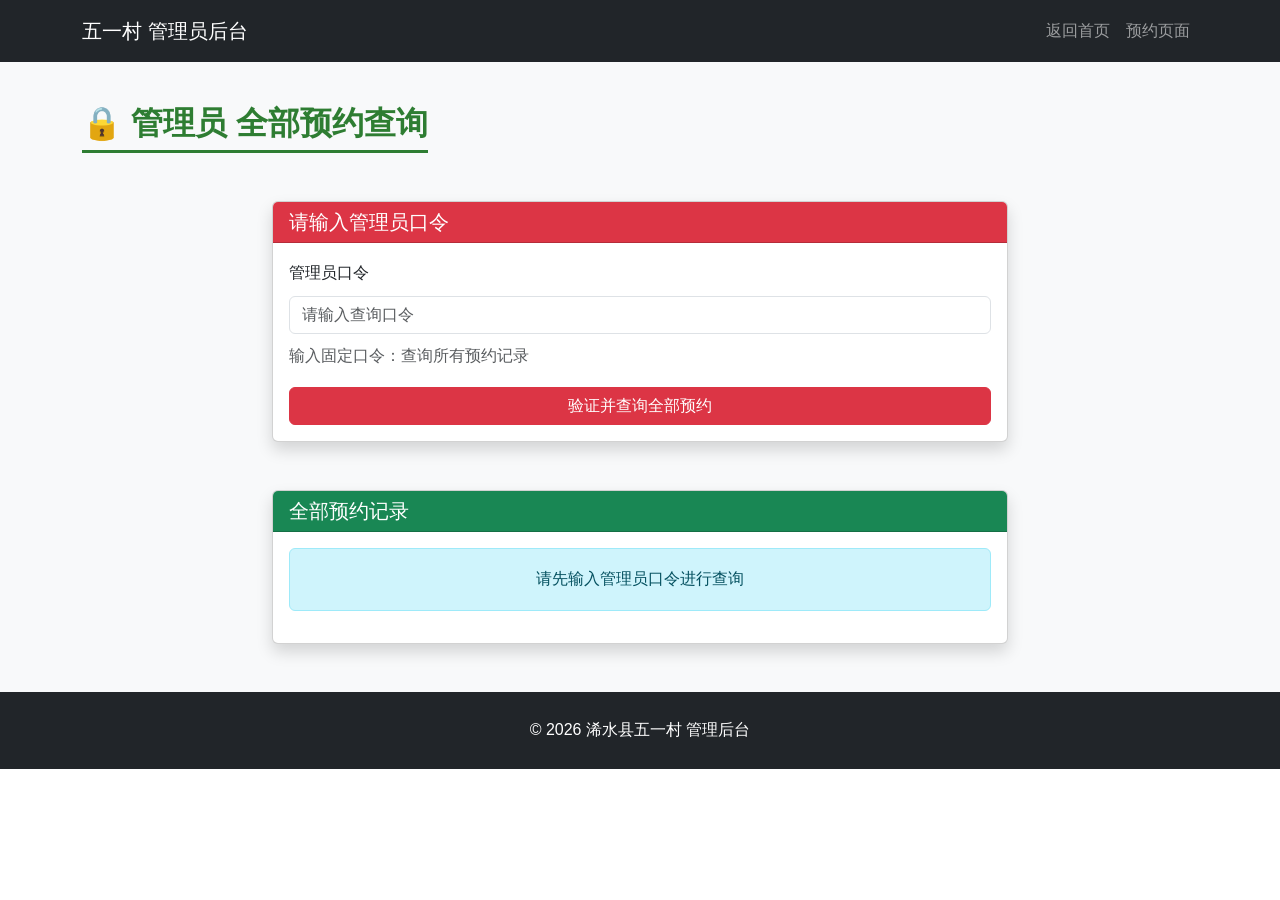
<file: admin-reserve.html>
<!DOCTYPE html>
<html lang="zh-CN">
<head>
    <meta charset="UTF-8">
    <meta name="viewport" content="width=device-width, initial-scale=1.0">
    <title>管理员后台 - 预约记录查询</title>
    <link href="https://cdn.jsdelivr.net/npm/bootstrap@5.3.0/dist/css/bootstrap.min.css" rel="stylesheet">
    <link rel="stylesheet" href="css/style.css">
    <link rel="shortcut icon" href="images/village/view.jpg">
</head>
<body>
    <nav class="navbar navbar-expand-lg navbar-dark bg-dark fixed-top">
        <div class="container">
            <a class="navbar-brand" href="index.html">五一村 管理员后台</a>
            <div class="collapse navbar-collapse">
                <ul class="navbar-nav ms-auto">
                    <li class="nav-item"><a class="nav-link" href="index.html">返回首页</a></li>
                    <li class="nav-item"><a class="nav-link" href="reserve.html">预约页面</a></li>
                </ul>
            </div>
        </div>
    </nav>

    <div class="nav-padding"></div>

    <section class="py-5 bg-light">
        <div class="container">
            <h2 class="text-center mb-5 section-title">🔒 管理员 全部预约查询</h2>
            <div class="row justify-content-center">
                <div class="col-md-8">
                    <!-- 口令验证区域 -->
                    <div class="card shadow mb-5">
                        <div class="card-header bg-danger text-white">
                            <h5 class="mb-0">请输入管理员口令</h5>
                        </div>
                        <div class="card-body">
                            <div class="mb-3">
                                <label class="form-label">管理员口令</label>
                                <input type="text" class="form-control" id="adminPwd" placeholder="请输入查询口令">
                                <p class="text-muted mt-2">输入固定口令：查询所有预约记录</p>
                            </div>
                            <button class="btn btn-danger w-100" onclick="checkAdminPwd()">验证并查询全部预约</button>
                        </div>
                    </div>

                    <!-- 全部预约结果展示区 -->
                    <div class="card shadow">
                        <div class="card-header bg-success text-white">
                            <h5 class="mb-0">全部预约记录</h5>
                        </div>
                        <div class="card-body" id="allResResult">
                            <div class="alert alert-info text-center">请先输入管理员口令进行查询</div>
                        </div>
                    </div>
                </div>
            </div>
        </div>
    </section>

    <footer class="bg-dark text-white py-4">
        <div class="container">
            <p class="text-center mb-0">© 2026 浠水县五一村 管理后台</p>
        </div>
    </footer>

    <script src="https://cdn.jsdelivr.net/npm/bootstrap@5.3.0/dist/js/bootstrap.bundle.min.js"></script>
    <script src="js/main.js"></script>
</body>
</html>
</file>
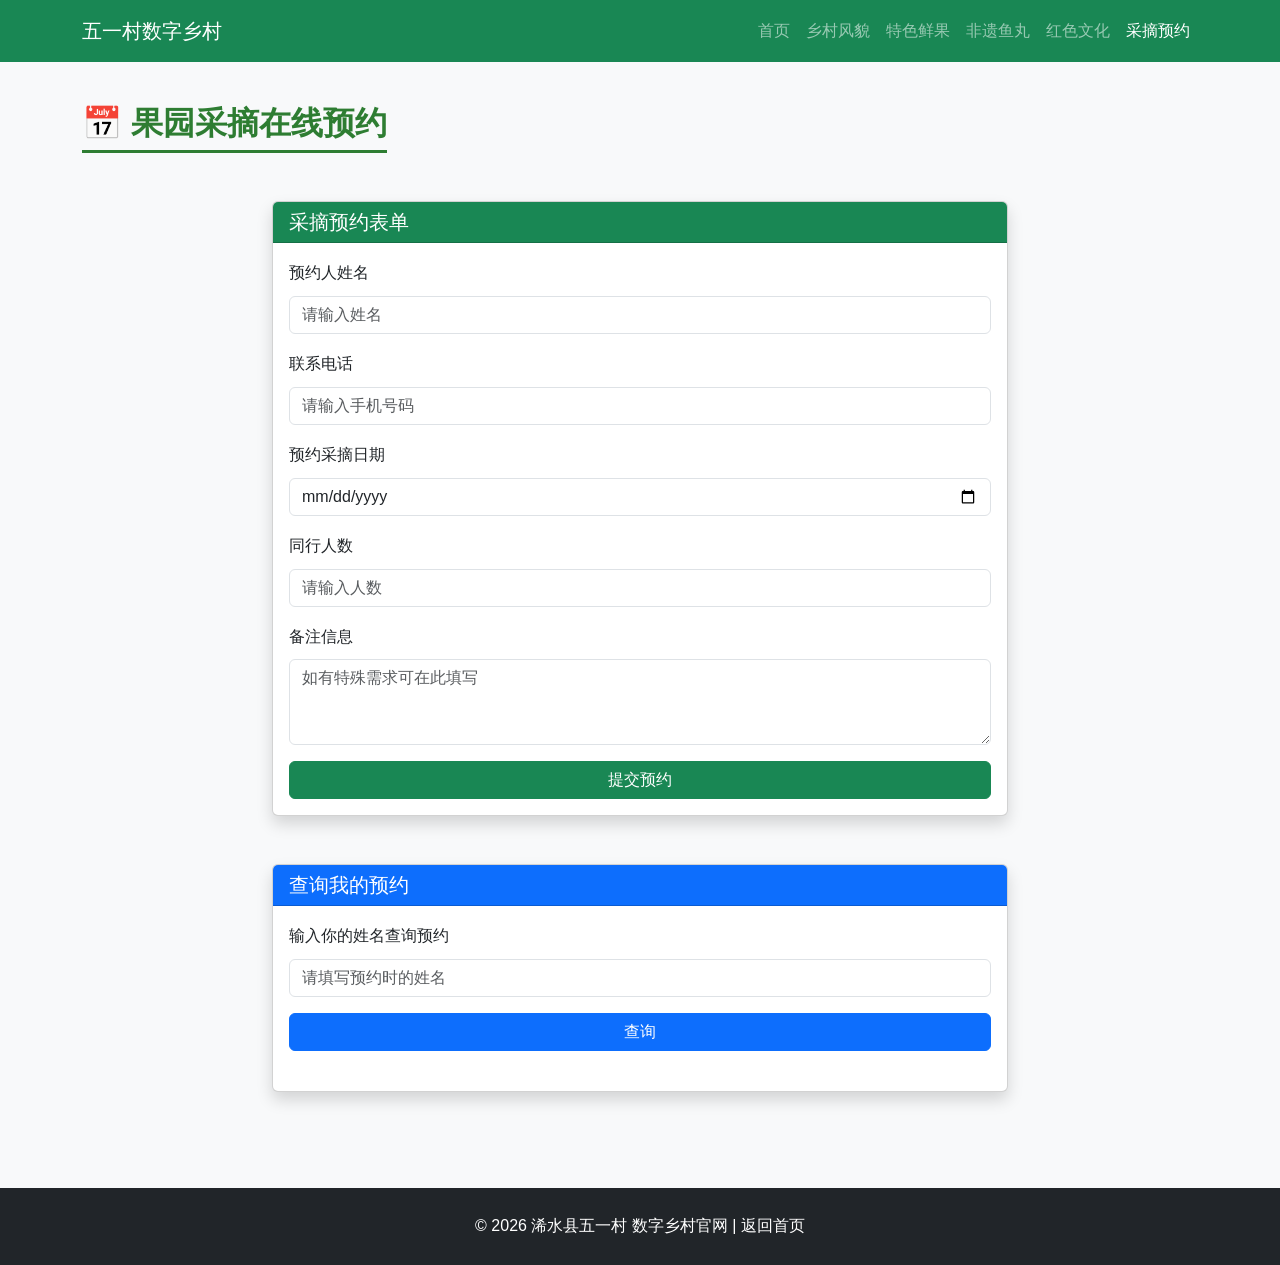
<file: reserve.html>
<!DOCTYPE html>
<html lang="zh-CN">
<head>
    <meta charset="UTF-8">
    <meta name="viewport" content="width=device-width, initial-scale=1.0">
    <title>采摘预约 - 浠水县五一村</title>
    <link href="https://cdn.jsdelivr.net/npm/bootstrap@5.3.0/dist/css/bootstrap.min.css" rel="stylesheet">
    <link rel="stylesheet" href="css/style.css">
    <link rel="shortcut icon" href="images/village/view.jpg">
</head>
<body>
    <nav class="navbar navbar-expand-lg navbar-dark bg-success fixed-top">
        <div class="container">
            <a class="navbar-brand" href="index.html">五一村数字乡村</a>
            <button class="navbar-toggler" type="button" data-bs-toggle="collapse" data-bs-target="#navMenu">
                <span class="navbar-toggler-icon"></span>
            </button>
            <div class="collapse navbar-collapse" id="navMenu">
                <ul class="navbar-nav ms-auto">
                    <li class="nav-item"><a class="nav-link" href="index.html">首页</a></li>
                    <li class="nav-item"><a class="nav-link" href="village.html">乡村风貌</a></li>
                    <li class="nav-item"><a class="nav-link" href="fruit.html">特色鲜果</a></li>
                    <li class="nav-item"><a class="nav-link" href="craft.html">非遗鱼丸</a></li>
                    <li class="nav-item"><a class="nav-link" href="redculture.html">红色文化</a></li>
                    <li class="nav-item"><a class="nav-link active" href="reserve.html">采摘预约</a></li>
                </ul>
            </div>
        </div>
    </nav>

    <div class="nav-padding"></div>

    <section class="py-5 bg-light">
        <div class="container">
            <h2 class="text-center mb-5 section-title">📅 果园采摘在线预约</h2>
            <div class="row justify-content-center">
                <div class="col-md-8">
                    <!-- 1. 预约提交表单 -->
                    <div class="card shadow mb-5">
                        <div class="card-header bg-success text-white">
                            <h5 class="mb-0">采摘预约表单</h5>
                        </div>
                        <div class="card-body">
                            <div class="mb-3">
                                <label class="form-label">预约人姓名</label>
                                <input type="text" class="form-control" id="resName" placeholder="请输入姓名">
                            </div>
                            <div class="mb-3">
                                <label class="form-label">联系电话</label>
                                <input type="tel" class="form-control" id="resPhone" placeholder="请输入手机号码">
                            </div>
                            <div class="mb-3">
                                <label class="form-label">预约采摘日期</label>
                                <input type="date" class="form-control" id="resDate">
                            </div>
                            <div class="mb-3">
                                <label class="form-label">同行人数</label>
                                <input type="number" class="form-control" id="resNum" placeholder="请输入人数" min="1">
                            </div>
                            <div class="mb-3">
                                <label class="form-label">备注信息</label>
                                <textarea class="form-control" id="resRemark" rows="3" placeholder="如有特殊需求可在此填写"></textarea>
                            </div>
                            <button class="btn btn-success w-100" onclick="submitReserve()">提交预约</button>
                        </div>
                    </div>

                    <!-- 2. 个人预约查询（游客入口） -->
                    <div class="card shadow mb-5">
                        <div class="card-header bg-primary text-white">
                            <h5 class="mb-0">查询我的预约</h5>
                        </div>
                        <div class="card-body">
                            <div class="mb-3">
                                <label class="form-label">输入你的姓名查询预约</label>
                                <input type="text" class="form-control" id="queryName" placeholder="请填写预约时的姓名">
                            </div>
                            <button class="btn btn-primary w-100" onclick="queryMyReserve()">查询</button>

                            <!-- 个人预约结果展示区 -->
                            <div class="mt-4" id="myResResult"></div>
                        </div>
                    </div>
                </div>
            </div>
        </div>
    </section>

    <footer class="bg-dark text-white py-4">
        <div class="container">
            <p class="text-center mb-0">© 2026 浠水县五一村 数字乡村官网 | <a href="index.html" class="text-white">返回首页</a></p>
        </div>
    </footer>

    <script src="https://cdn.jsdelivr.net/npm/bootstrap@5.3.0/dist/js/bootstrap.bundle.min.js"></script>
    <script src="js/main.js"></script>
</body>
</html>
</file>
<file: css/style.css>
/* 全局基础样式 */
* {
    margin: 0;
    padding: 0;
    box-sizing: border-box;
}
body {
    font-family: "微软雅黑", "Microsoft Yahei", sans-serif;
    line-height: 1.8;
    color: #333;
    background-color: #fff;
}

/* 固定导航栏留白 */
.nav-padding {
    height: 56px;
}

/* 轮播图样式 */
.carousel-img {
    height: 520px;
    object-fit: cover;
}
.carousel-caption {
    background-color: rgba(0,0,0,0.4);
    padding: 20px;
    border-radius: 8px;
}

/* 板块标题统一样式 */
.section-title {
    color: #2e7d32;
    font-weight: bold;
    border-bottom: 3px solid #2e7d32;
    display: inline-block;
    padding-bottom: 8px;
}

/* 二维码区域 */
.qrcode-box img {
    transition: transform 0.3s ease;
}
.qrcode-box img:hover {
    transform: scale(1.05);
}

/* 链接样式 */
a {
    transition: color 0.3s;
    text-decoration: none;
}
a:hover {
    color: #81c784 !important;
}

/* 卡片悬浮效果 */
.card {
    transition: transform 0.3s ease, box-shadow 0.3s ease;
}
.card:hover {
    transform: translateY(-5px);
    box-shadow: 0 8px 20px rgba(0,0,0,0.15) !important;
}

/* 移动端适配（手机端优化） */
@media (max-width: 768px) {
    .carousel-img {
        height: 300px;
    }
    .carousel-caption h2 {
        font-size: 1.2rem;
    }
    .section-title {
        font-size: 1.4rem;
    }
}
</file>
